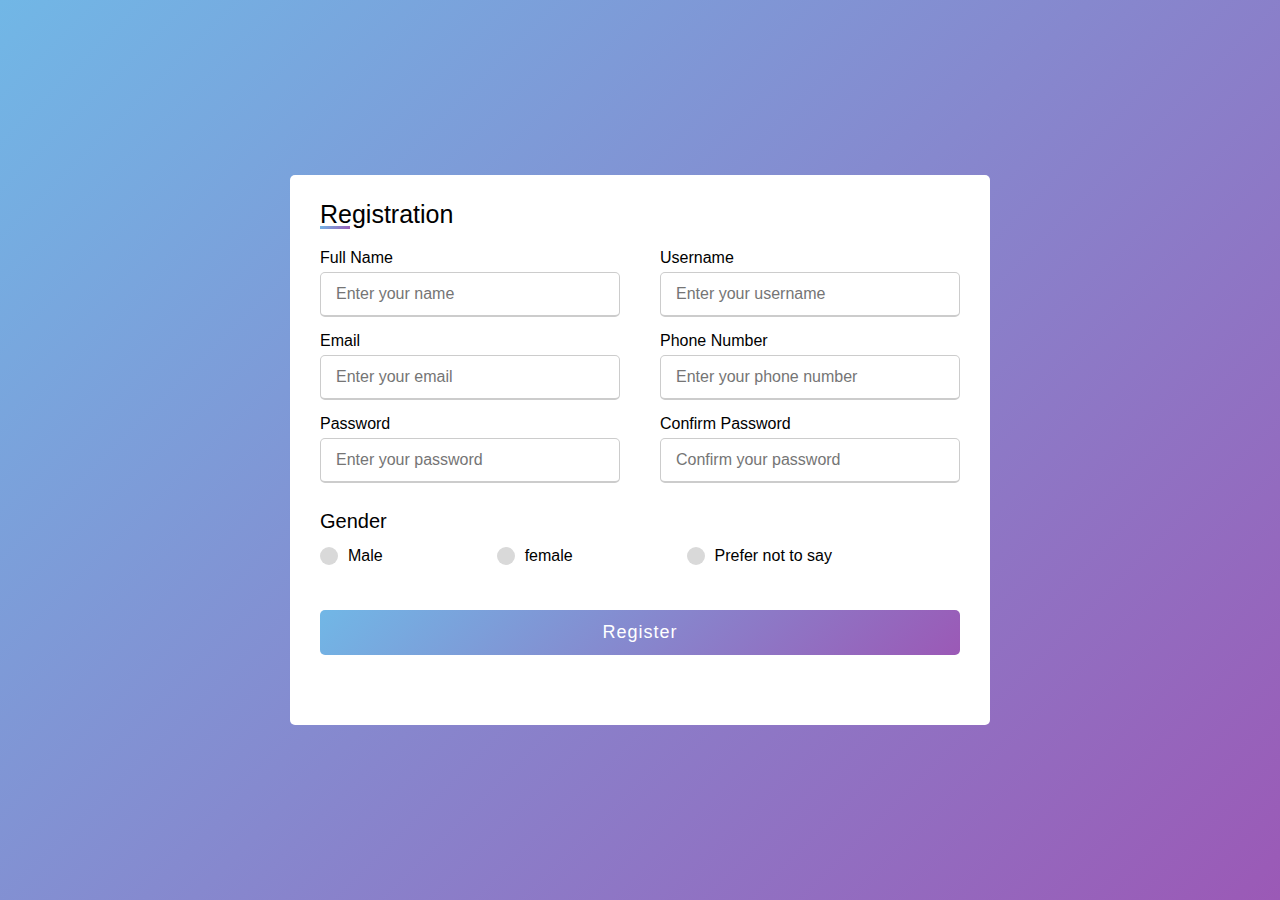
<file: index.html>
<!DOCTYPE html>
<html lang="en" dir="ltr">
    <head>
        <meta charset="UTF-8">
        <title> Responsive Registration Form </title>
            <link rel="stylesheet" href="Style.css">
            <meta name="viewport" content="width=device-width,  initial-scale=1.0">
    </head>
    <body>
        <div class="= container">
            <div class="title">Registration</div>
            <form action="#">
                <div class="user-details">
                    <div class="input-box">
                        <span class="details">Full Name</span>
                        <input type="text" placeholder="Enter your name" required>
                    </div>
                    <div class="input-box">
                        <span class="details">Username</span>
                        <input type="text" placeholder="Enter your username" required>
                    </div>
                    <div class="input-box">
                        <span class="details">Email</span>
                        <input type="text" placeholder="Enter your email" required>
                    </div>
                    <div class="input-box">
                        <span class="details">Phone Number</span>
                        <input type="text" placeholder="Enter your phone number" required>
                    </div>
                    <div class="input-box">
                        <span class="details">Password</span>
                        <input type="text" placeholder="Enter your password" required>
                    </div>
                    <div class="input-box">
                        <span class="details">Confirm Password</span>
                        <input type="text" placeholder="Confirm your password" required>
                    </div>
                </div>
                <div class="gender-details">
                    <input type="radio"  name="gender" id="dot-1">
                    <input type="radio"  name="gender" id="dot-2">
                    <input type="radio"  name="gender" id="dot-3">
                    <span class="gender-title">Gender</span>
                    <div class="category">
                        <label for="dot-1">
                            <span class="dot one"></span>
                            <span class="gender">Male</span>
                        </label>
                        <label for="dot-2">
                            <span class="dot two"></span>
                            <span class="gender">female</span>
                        </label>
                        <label for="dot-3">
                            <span class="dot three"></span>
                            <span class="gender">Prefer not to say</span>
                        </label>
                    </div>
                </div>
                <div class="button">
                    <input type="submit" value="Register">
                </div>
            </form>
        </div>
    </body>
</html>
</file>
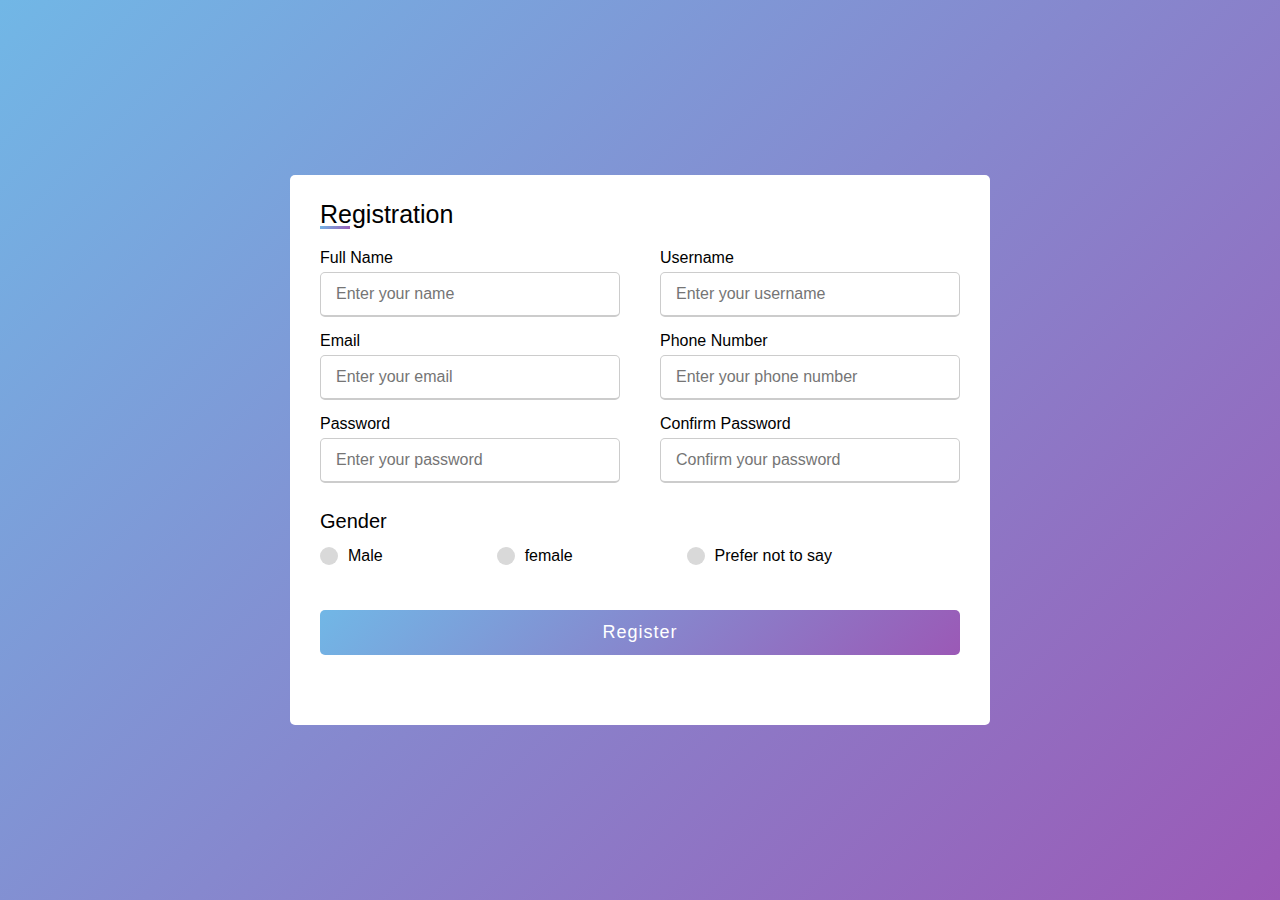
<file: website.html>
<!DOCTYPE html>
<html lang="en" dir="ltr">
    <head>
        <meta charset="UTF-8">
        <title> Responsive Registration Form </title>
            <link rel="stylesheet" href="Style.css">
            <meta name="viewport" content="width=device-width,  initial-scale=1.0">
    </head>
    <body>
        <div class="= container">
            <div class="title">Registration</div>
            <form action="#">
                <div class="user-details">
                    <div class="input-box">
                        <span class="details">Full Name</span>
                        <input type="text" placeholder="Enter your name" required>
                    </div>
                    <div class="input-box">
                        <span class="details">Username</span>
                        <input type="text" placeholder="Enter your username" required>
                    </div>
                    <div class="input-box">
                        <span class="details">Email</span>
                        <input type="text" placeholder="Enter your email" required>
                    </div>
                    <div class="input-box">
                        <span class="details">Phone Number</span>
                        <input type="text" placeholder="Enter your phone number" required>
                    </div>
                    <div class="input-box">
                        <span class="details">Password</span>
                        <input type="text" placeholder="Enter your password" required>
                    </div>
                    <div class="input-box">
                        <span class="details">Confirm Password</span>
                        <input type="text" placeholder="Confirm your password" required>
                    </div>
                </div>
                <div class="gender-details">
                    <input type="radio"  name="gender" id="dot-1">
                    <input type="radio"  name="gender" id="dot-2">
                    <input type="radio"  name="gender" id="dot-3">
                    <span class="gender-title">Gender</span>
                    <div class="category">
                        <label for="dot-1">
                            <span class="dot one"></span>
                            <span class="gender">Male</span>
                        </label>
                        <label for="dot-2">
                            <span class="dot two"></span>
                            <span class="gender">female</span>
                        </label>
                        <label for="dot-3">
                            <span class="dot three"></span>
                            <span class="gender">Prefer not to say</span>
                        </label>
                    </div>
                </div>
                <div class="button">
                    <input type="submit" value="Register">
                </div>
            </form>
        </div>
    </body>
</html>
</file>
<file: Style.css>
*{
    margin: 0;
    padding: 0;
    box-sizing: border-box;
    font-family: 'Poppins' ,sans-serif;
}
body{
    display:  flex;
    height: 100vh;
    justify-content: center;
    align-items: center;
    padding: 10px;
    background: linear-gradient(135deg, #71b7e6, #9b59b6);
}
.container{
    max-width: 700px;
    width: 100%;
    background: #fff;
    padding: 25px 30px;
    border-radius: 5px;
}
.container .title{
    font-size: 25px;
    font-weight: 500;
    position: relative;
}
.container .title::before{
    content:'';
    position: absolute;
    left: 0;
    bottom: 0;
    height: 3px;
    width: 30px;
    background: linear-gradient(135deg, #71b7e6, #9b59b6);
}
.container form .user-details{
    display: flex;
    flex-wrap: wrap;
    justify-content: space-between;
    margin: 20px 0 12px 0;
}
form .user-details .input-box{
   margin-bottom: 15px;
    width: calc(100% / 2 - 20px);
}
.user-details .input-box .details{
    display: block;
    font-weight: 500;
    margin-bottom: 5px;
}
.user-details .input-box input{
    height: 45px;
    width: 100%;
    outline: none;
    border-radius: 5px;
    border: 1px solid #ccc;
    padding-left: 15px;
    font-size: 16px;
    border-bottom-width: 2px;
    transition: all 0.3s ease;

}
.user-details .input-box input:focus,
.user-details .input-box input:valid{
   border-color: #9b59b6;
}
form .gender-details .gender-title{
    font-size: 20px;
    font-weight: 500;
}
form .gender-details .category{
    display: flex;
    width: 80%;
    margin: 14px 0;
    justify-content: space-between;
}
 .gender-details .category label{
    display:  flex;
    align-items: center;
}
 .gender-details .category .dot{
    height: 18px;
    width: 18px;
    background: #d9d9d9;
    border-radius: 50%;
    margin-right: 10px ;
    border: 5px solid transparent;
    transition: all 0.3s ease;
 }
 #dot-1:checked ~ .category label .one,
 #dot-2:checked ~ .category label .two,
 #dot-3:checked ~ .category label .three{
    border-color: #d9d9d9;
    background: #9b59b6;
 }
 form input[type="radio"]{
    display:  none;
 }
 form .button{
    height: 45px;
    margin: 45px 0;
 }
 form .button input{
    height: 100%;
    width: 100%;
    outline: none;
    color: #fff;
    border: none;
    font-size: 18px;
    font-weight: 500;
    border-radius: 5px;
    letter-spacing: 1px;
    cursor: pointer;
    background: linear-gradient(135deg, #71b7e6, #9b59b6);
}
 form .button input:hover{
    background: linear-gradient(-135deg, #71b7e6, #9b59b6);
 }
 @media (max-width: 584px) {
    .container{
        max-width: 100%;
    }
    form .user-details .input-box{
        margin-bottom: 15px;
         width: 100%;
     }
     form .gender-details .category{
        width: 100%;
    }
    .user-details .input-box .details{
        max-height: 300px;
        overflow-y: scroll;
    }
    .user-details::-webkit-scrollbar{
        width: 0;
    }
 }
</file>
